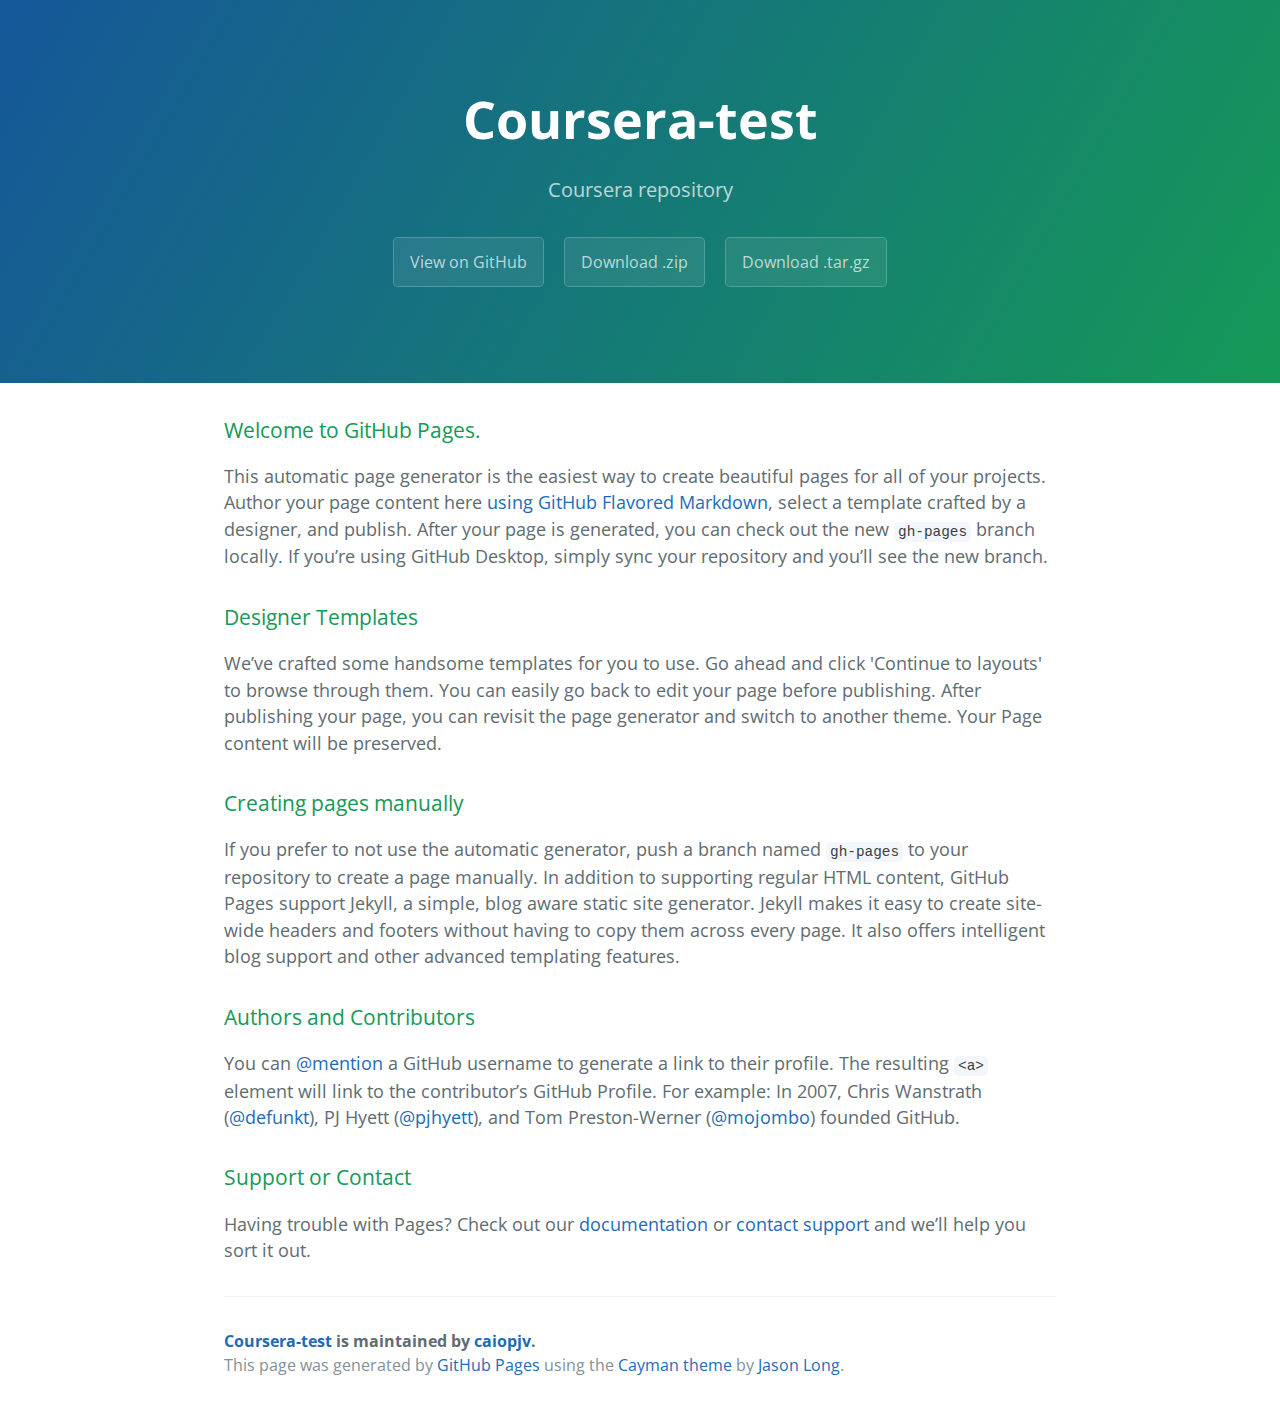
<file: index.html>
<!DOCTYPE html>
<html lang="en-us">
  <head>
    <meta charset="UTF-8">
    <title>Coursera-test by caiopjv</title>
    <meta name="viewport" content="width=device-width, initial-scale=1">
    <link rel="stylesheet" type="text/css" href="stylesheets/normalize.css" media="screen">
    <link href='https://fonts.googleapis.com/css?family=Open+Sans:400,700' rel='stylesheet' type='text/css'>
    <link rel="stylesheet" type="text/css" href="stylesheets/stylesheet.css" media="screen">
    <link rel="stylesheet" type="text/css" href="stylesheets/github-light.css" media="screen">
  </head>
  <body>
    <section class="page-header">
      <h1 class="project-name">Coursera-test</h1>
      <h2 class="project-tagline">Coursera repository</h2>
      <a href="https://github.com/caiopjv/coursera-test" class="btn">View on GitHub</a>
      <a href="https://github.com/caiopjv/coursera-test/zipball/master" class="btn">Download .zip</a>
      <a href="https://github.com/caiopjv/coursera-test/tarball/master" class="btn">Download .tar.gz</a>
    </section>

    <section class="main-content">
      <h3>
<a id="welcome-to-github-pages" class="anchor" href="#welcome-to-github-pages" aria-hidden="true"><span aria-hidden="true" class="octicon octicon-link"></span></a>Welcome to GitHub Pages.</h3>

<p>This automatic page generator is the easiest way to create beautiful pages for all of your projects. Author your page content here <a href="https://guides.github.com/features/mastering-markdown/">using GitHub Flavored Markdown</a>, select a template crafted by a designer, and publish. After your page is generated, you can check out the new <code>gh-pages</code> branch locally. If you’re using GitHub Desktop, simply sync your repository and you’ll see the new branch.</p>

<h3>
<a id="designer-templates" class="anchor" href="#designer-templates" aria-hidden="true"><span aria-hidden="true" class="octicon octicon-link"></span></a>Designer Templates</h3>

<p>We’ve crafted some handsome templates for you to use. Go ahead and click 'Continue to layouts' to browse through them. You can easily go back to edit your page before publishing. After publishing your page, you can revisit the page generator and switch to another theme. Your Page content will be preserved.</p>

<h3>
<a id="creating-pages-manually" class="anchor" href="#creating-pages-manually" aria-hidden="true"><span aria-hidden="true" class="octicon octicon-link"></span></a>Creating pages manually</h3>

<p>If you prefer to not use the automatic generator, push a branch named <code>gh-pages</code> to your repository to create a page manually. In addition to supporting regular HTML content, GitHub Pages support Jekyll, a simple, blog aware static site generator. Jekyll makes it easy to create site-wide headers and footers without having to copy them across every page. It also offers intelligent blog support and other advanced templating features.</p>

<h3>
<a id="authors-and-contributors" class="anchor" href="#authors-and-contributors" aria-hidden="true"><span aria-hidden="true" class="octicon octicon-link"></span></a>Authors and Contributors</h3>

<p>You can <a href="https://help.github.com/articles/basic-writing-and-formatting-syntax/#mentioning-users-and-teams" class="user-mention">@mention</a> a GitHub username to generate a link to their profile. The resulting <code>&lt;a&gt;</code> element will link to the contributor’s GitHub Profile. For example: In 2007, Chris Wanstrath (<a href="https://github.com/defunkt" class="user-mention">@defunkt</a>), PJ Hyett (<a href="https://github.com/pjhyett" class="user-mention">@pjhyett</a>), and Tom Preston-Werner (<a href="https://github.com/mojombo" class="user-mention">@mojombo</a>) founded GitHub.</p>

<h3>
<a id="support-or-contact" class="anchor" href="#support-or-contact" aria-hidden="true"><span aria-hidden="true" class="octicon octicon-link"></span></a>Support or Contact</h3>

<p>Having trouble with Pages? Check out our <a href="https://help.github.com/pages">documentation</a> or <a href="https://github.com/contact">contact support</a> and we’ll help you sort it out.</p>

      <footer class="site-footer">
        <span class="site-footer-owner"><a href="https://github.com/caiopjv/coursera-test">Coursera-test</a> is maintained by <a href="https://github.com/caiopjv">caiopjv</a>.</span>

        <span class="site-footer-credits">This page was generated by <a href="https://pages.github.com">GitHub Pages</a> using the <a href="https://github.com/jasonlong/cayman-theme">Cayman theme</a> by <a href="https://twitter.com/jasonlong">Jason Long</a>.</span>
      </footer>

    </section>

  
  </body>
</html>
</file>
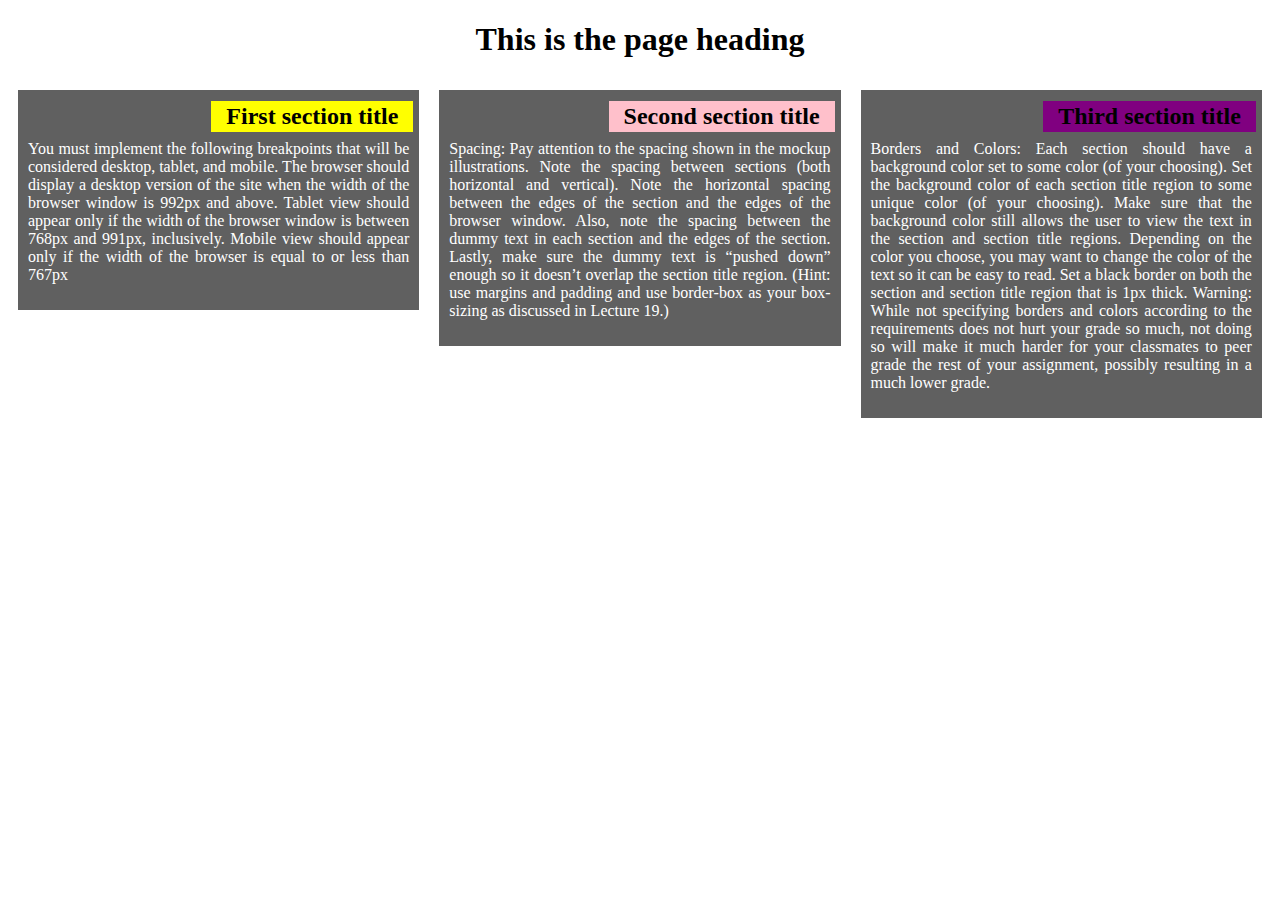
<file: modulo2/index.html>
<!DOCTYPE html>
<html>
<head>
	<meta charset="utf-8">
	<meta name="viewport" content="width=device-width, initial-scale=1">
	<link rel="stylesheet" type="text/css" href="css/style2.css">
	<title>Module 2</title>
</head>
<body>
	<h1>This is the page heading</h1>
	<div class="row">
		<div class="col-lg-4 col-md-6 col-sm-12">
			<div class="section">
				<h2 id="h2first">First section title</h2>
				<p>You must implement the following breakpoints that will be considered desktop, tablet, and mobile. The browser should display a desktop version of the site when the width of the browser window is 992px and above. Tablet view should appear only if the width of the browser window is between 768px and 991px, inclusively. Mobile view should appear only if the width of the browser is equal to or less than 767px</p>
			</div>	
		</div>

		<div class="col-lg-4 col-md-6 col-sm-12">
			<div  class="section">
				<h2 id="h2second">Second section title</h2>
				<p>Spacing: Pay attention to the spacing shown in the mockup illustrations. Note the spacing between sections (both horizontal and vertical). Note the horizontal spacing between the edges of the section and the edges of the browser window. Also, note the spacing between the dummy text in each section and the edges of the section. Lastly, make sure the dummy text is “pushed down” enough so it doesn’t overlap the section title region. (Hint: use margins and padding and use border-box as your box-sizing as discussed in Lecture 19.)</p>
			</div>	
	
		</div>

		<div class="col-lg-4 col-md-12 col-sm-12">
			<div class="section">
				<h2 id="h2third">Third section title</h2>
				<p>Borders and Colors: Each section should have a background color set to some color (of your choosing). Set the background color of each section title region to some unique color (of your choosing). Make sure that the background color still allows the user to view the text in the section and section title regions. Depending on the color you choose, you may want to change the color of the text so it can be easy to read. Set a black border on both the section and section title region that is 1px thick. Warning: While not specifying borders and colors according to the requirements does not hurt your grade so much, not doing so will make it much harder for your classmates to peer grade the rest of your assignment, possibly resulting in a much lower grade.</p>
			</div>
		</div>
	</div>	
</body>
</html>
</file>
<file: stylesheets/stylesheet.css>
* {
  box-sizing: border-box; }

body {
  padding: 0;
  margin: 0;
  font-family: "Open Sans", "Helvetica Neue", Helvetica, Arial, sans-serif;
  font-size: 16px;
  line-height: 1.5;
  color: #606c71; }

a {
  color: #1e6bb8;
  text-decoration: none; }
  a:hover {
    text-decoration: underline; }

.btn {
  display: inline-block;
  margin-bottom: 1rem;
  color: rgba(255, 255, 255, 0.7);
  background-color: rgba(255, 255, 255, 0.08);
  border-color: rgba(255, 255, 255, 0.2);
  border-style: solid;
  border-width: 1px;
  border-radius: 0.3rem;
  transition: color 0.2s, background-color 0.2s, border-color 0.2s; }
  .btn + .btn {
    margin-left: 1rem; }

.btn:hover {
  color: rgba(255, 255, 255, 0.8);
  text-decoration: none;
  background-color: rgba(255, 255, 255, 0.2);
  border-color: rgba(255, 255, 255, 0.3); }

@media screen and (min-width: 64em) {
  .btn {
    padding: 0.75rem 1rem; } }

@media screen and (min-width: 42em) and (max-width: 64em) {
  .btn {
    padding: 0.6rem 0.9rem;
    font-size: 0.9rem; } }

@media screen and (max-width: 42em) {
  .btn {
    display: block;
    width: 100%;
    padding: 0.75rem;
    font-size: 0.9rem; }
    .btn + .btn {
      margin-top: 1rem;
      margin-left: 0; } }

.page-header {
  color: #fff;
  text-align: center;
  background-color: #159957;
  background-image: linear-gradient(120deg, #155799, #159957); }

@media screen and (min-width: 64em) {
  .page-header {
    padding: 5rem 6rem; } }

@media screen and (min-width: 42em) and (max-width: 64em) {
  .page-header {
    padding: 3rem 4rem; } }

@media screen and (max-width: 42em) {
  .page-header {
    padding: 2rem 1rem; } }

.project-name {
  margin-top: 0;
  margin-bottom: 0.1rem; }

@media screen and (min-width: 64em) {
  .project-name {
    font-size: 3.25rem; } }

@media screen and (min-width: 42em) and (max-width: 64em) {
  .project-name {
    font-size: 2.25rem; } }

@media screen and (max-width: 42em) {
  .project-name {
    font-size: 1.75rem; } }

.project-tagline {
  margin-bottom: 2rem;
  font-weight: normal;
  opacity: 0.7; }

@media screen and (min-width: 64em) {
  .project-tagline {
    font-size: 1.25rem; } }

@media screen and (min-width: 42em) and (max-width: 64em) {
  .project-tagline {
    font-size: 1.15rem; } }

@media screen and (max-width: 42em) {
  .project-tagline {
    font-size: 1rem; } }

.main-content :first-child {
  margin-top: 0; }
.main-content img {
  max-width: 100%; }
.main-content h1, .main-content h2, .main-content h3, .main-content h4, .main-content h5, .main-content h6 {
  margin-top: 2rem;
  margin-bottom: 1rem;
  font-weight: normal;
  color: #159957; }
.main-content p {
  margin-bottom: 1em; }
.main-content code {
  padding: 2px 4px;
  font-family: Consolas, "Liberation Mono", Menlo, Courier, monospace;
  font-size: 0.9rem;
  color: #383e41;
  background-color: #f3f6fa;
  border-radius: 0.3rem; }
.main-content pre {
  padding: 0.8rem;
  margin-top: 0;
  margin-bottom: 1rem;
  font: 1rem Consolas, "Liberation Mono", Menlo, Courier, monospace;
  color: #567482;
  word-wrap: normal;
  background-color: #f3f6fa;
  border: solid 1px #dce6f0;
  border-radius: 0.3rem; }
  .main-content pre > code {
    padding: 0;
    margin: 0;
    font-size: 0.9rem;
    color: #567482;
    word-break: normal;
    white-space: pre;
    background: transparent;
    border: 0; }
.main-content .highlight {
  margin-bottom: 1rem; }
  .main-content .highlight pre {
    margin-bottom: 0;
    word-break: normal; }
.main-content .highlight pre, .main-content pre {
  padding: 0.8rem;
  overflow: auto;
  font-size: 0.9rem;
  line-height: 1.45;
  border-radius: 0.3rem; }
.main-content pre code, .main-content pre tt {
  display: inline;
  max-width: initial;
  padding: 0;
  margin: 0;
  overflow: initial;
  line-height: inherit;
  word-wrap: normal;
  background-color: transparent;
  border: 0; }
  .main-content pre code:before, .main-content pre code:after, .main-content pre tt:before, .main-content pre tt:after {
    content: normal; }
.main-content ul, .main-content ol {
  margin-top: 0; }
.main-content blockquote {
  padding: 0 1rem;
  margin-left: 0;
  color: #819198;
  border-left: 0.3rem solid #dce6f0; }
  .main-content blockquote > :first-child {
    margin-top: 0; }
  .main-content blockquote > :last-child {
    margin-bottom: 0; }
.main-content table {
  display: block;
  width: 100%;
  overflow: auto;
  word-break: normal;
  word-break: keep-all; }
  .main-content table th {
    font-weight: bold; }
  .main-content table th, .main-content table td {
    padding: 0.5rem 1rem;
    border: 1px solid #e9ebec; }
.main-content dl {
  padding: 0; }
  .main-content dl dt {
    padding: 0;
    margin-top: 1rem;
    font-size: 1rem;
    font-weight: bold; }
  .main-content dl dd {
    padding: 0;
    margin-bottom: 1rem; }
.main-content hr {
  height: 2px;
  padding: 0;
  margin: 1rem 0;
  background-color: #eff0f1;
  border: 0; }

@media screen and (min-width: 64em) {
  .main-content {
    max-width: 64rem;
    padding: 2rem 6rem;
    margin: 0 auto;
    font-size: 1.1rem; } }

@media screen and (min-width: 42em) and (max-width: 64em) {
  .main-content {
    padding: 2rem 4rem;
    font-size: 1.1rem; } }

@media screen and (max-width: 42em) {
  .main-content {
    padding: 2rem 1rem;
    font-size: 1rem; } }

.site-footer {
  padding-top: 2rem;
  margin-top: 2rem;
  border-top: solid 1px #eff0f1; }

.site-footer-owner {
  display: block;
  font-weight: bold; }

.site-footer-credits {
  color: #819198; }

@media screen and (min-width: 64em) {
  .site-footer {
    font-size: 1rem; } }

@media screen and (min-width: 42em) and (max-width: 64em) {
  .site-footer {
    font-size: 1rem; } }

@media screen and (max-width: 42em) {
  .site-footer {
    font-size: 0.9rem; } }
</file>
<file: stylesheets/github-light.css>
/*
The MIT License (MIT)

Copyright (c) 2016 GitHub, Inc.

Permission is hereby granted, free of charge, to any person obtaining a copy
of this software and associated documentation files (the "Software"), to deal
in the Software without restriction, including without limitation the rights
to use, copy, modify, merge, publish, distribute, sublicense, and/or sell
copies of the Software, and to permit persons to whom the Software is
furnished to do so, subject to the following conditions:

The above copyright notice and this permission notice shall be included in all
copies or substantial portions of the Software.

THE SOFTWARE IS PROVIDED "AS IS", WITHOUT WARRANTY OF ANY KIND, EXPRESS OR
IMPLIED, INCLUDING BUT NOT LIMITED TO THE WARRANTIES OF MERCHANTABILITY,
FITNESS FOR A PARTICULAR PURPOSE AND NONINFRINGEMENT. IN NO EVENT SHALL THE
AUTHORS OR COPYRIGHT HOLDERS BE LIABLE FOR ANY CLAIM, DAMAGES OR OTHER
LIABILITY, WHETHER IN AN ACTION OF CONTRACT, TORT OR OTHERWISE, ARISING FROM,
OUT OF OR IN CONNECTION WITH THE SOFTWARE OR THE USE OR OTHER DEALINGS IN THE
SOFTWARE.

*/

.pl-c /* comment */ {
  color: #969896;
}

.pl-c1 /* constant, variable.other.constant, support, meta.property-name, support.constant, support.variable, meta.module-reference, markup.raw, meta.diff.header */,
.pl-s .pl-v /* string variable */ {
  color: #0086b3;
}

.pl-e /* entity */,
.pl-en /* entity.name */ {
  color: #795da3;
}

.pl-smi /* variable.parameter.function, storage.modifier.package, storage.modifier.import, storage.type.java, variable.other */,
.pl-s .pl-s1 /* string source */ {
  color: #333;
}

.pl-ent /* entity.name.tag */ {
  color: #63a35c;
}

.pl-k /* keyword, storage, storage.type */ {
  color: #a71d5d;
}

.pl-s /* string */,
.pl-pds /* punctuation.definition.string, string.regexp.character-class */,
.pl-s .pl-pse .pl-s1 /* string punctuation.section.embedded source */,
.pl-sr /* string.regexp */,
.pl-sr .pl-cce /* string.regexp constant.character.escape */,
.pl-sr .pl-sre /* string.regexp source.ruby.embedded */,
.pl-sr .pl-sra /* string.regexp string.regexp.arbitrary-repitition */ {
  color: #183691;
}

.pl-v /* variable */ {
  color: #ed6a43;
}

.pl-id /* invalid.deprecated */ {
  color: #b52a1d;
}

.pl-ii /* invalid.illegal */ {
  color: #f8f8f8;
  background-color: #b52a1d;
}

.pl-sr .pl-cce /* string.regexp constant.character.escape */ {
  font-weight: bold;
  color: #63a35c;
}

.pl-ml /* markup.list */ {
  color: #693a17;
}

.pl-mh /* markup.heading */,
.pl-mh .pl-en /* markup.heading entity.name */,
.pl-ms /* meta.separator */ {
  font-weight: bold;
  color: #1d3e81;
}

.pl-mq /* markup.quote */ {
  color: #008080;
}

.pl-mi /* markup.italic */ {
  font-style: italic;
  color: #333;
}

.pl-mb /* markup.bold */ {
  font-weight: bold;
  color: #333;
}

.pl-md /* markup.deleted, meta.diff.header.from-file */ {
  color: #bd2c00;
  background-color: #ffecec;
}

.pl-mi1 /* markup.inserted, meta.diff.header.to-file */ {
  color: #55a532;
  background-color: #eaffea;
}

.pl-mdr /* meta.diff.range */ {
  font-weight: bold;
  color: #795da3;
}

.pl-mo /* meta.output */ {
  color: #1d3e81;
}
</file>
<file: modulo2/css/style2.css>
@charset "utf-8";

* {
	box-sizing: border-box;
}
.row {
	width: 100%;
}

.section {
	background-color: #606060;
	padding: 10px;
	color: white;
	margin: 10px;
	position: relative;
}
h1 {
	text-align: center;
}
h2 {
	position: absolute;
	padding: 2px 15px 2px 15px;

	display: inline;
	
	color: black;
	margin: 1px;
	right: 5px;
}
#h2first {
	background-color: yellow;
}
#h2second {
	background-color: pink;
}
#h2third {
	background-color: purple;
}
p {
	margin-top: 40px;
	text-align: justify;
	
}

@media (min-width: 991px) {
	.col-lg-1, .col-lg-2, .col-lg-3, .col-lg-4, .col-lg-5, .col-lg-6, .col-lg-7, .col-lg-8, .col-lg-9, .col-lg-10, .col-lg-11, .col-lg-12 {
		float: left;

	}
	.col-lg-1 {
		width: 8.33%;
	}
	.col-lg-2 {
		width: 16.66%;
	}
	.col-lg-3 {
		width: 25%;
	}
	.col-lg-4 {
		width: 33.33%;
	}
	.col-lg-5 {
		width: 41.66%;
	}
	.col-lg-6 {
		width: 50%;
	}
	.col-lg-7 {
		width: 58.33%;
	}
	.col-lg-8 {
		width: 66.66%;
	}
	.col-lg-9 {
		width: 74.99%;
	}
	.col-lg-10 {
		width: 83.33%;
	}
	.col-lg-11 {
		width: 91.66%;
	}
	.col-lg-12 {
		width: 100%;
	}

}


@media (min-width: 768px) and (max-width: 991px) {
	.col-md-1, .col-md-2, .col-md-3, .col-md-4, .col-md-5, .col-md-6, .col-md-7, .col-md-8, .col-md-9, .col-md-10, .col-md-11, .col-md-12 {
		float: left;
		
	}
	.col-md-1 {
		width: 8.33%;
	}
	.col-md-2 {
		width: 16.66%;
	}
	.col-md-3 {
		width: 25%;
	}
	.col-md-4 {
		width: 33.33%;
	}
	.col-md-5 {
		width: 41.66%;
	}
	.col-md-6 {
		width: 50%;
	}
	.col-md-7 {
		width: 58.33%;
	}
	.col-md-8 {
		width: 66.66%;
	}
	.col-md-9 {
		width: 74.99%;
	}
	.col-md-10 {
		width: 83.33%;
	}
	.col-md-11 {
		width: 91.66%;
	}
	.col-md-12 {
		width: 100%;
	}

}

@media (max-width: 767px) {
	.col-sm-1, .col-sm-2, .col-sm-3, .col-sm-4, .col-sm-5, .col-sm-6, .col-sm-7, .col-sm-8, .col-sm-9, .col-sm-10, .col-sm-11, .col-sm-12 {
		float: left;
		
	}

	.col-sm-1 {
		width: 8.33%;
	}
	.col-sm-2 {
		width: 16.66%;
	}
	.col-sm-3 {
		width: 25%;
	}
	.col-sm-4 {
		width: 33.33%;
	}
	.col-sm-5 {
		width: 41.66%;
	}
	.col-sm-6 {
		width: 50%;
	}
	.col-sm-7 {
		width: 58.33%;
	}
	.col-sm-8 {
		width: 66.66%;
	}
	.col-sm-9 {
		width: 74.99%;
	}
	.col-sm-10 {
		width: 83.33%;
	}
	.col-sm-11 {
		width: 91.66%;
	}
	.col-sm-12 {
		width: 100%;
	}

}
</file>
